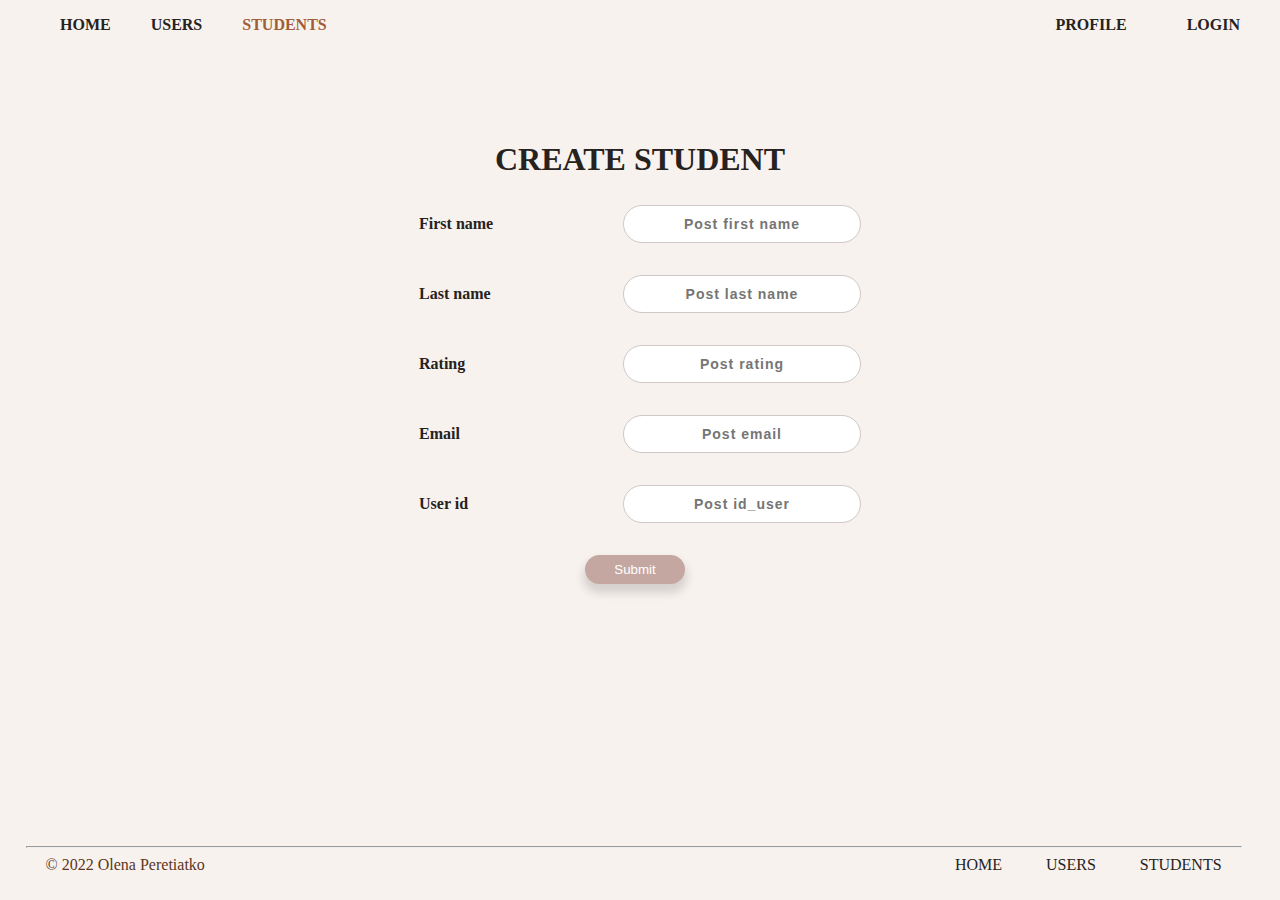
<file: addStudent.html>
<!DOCTYPE html>
<html lang="en">
<head>
    <meta charset="UTF-8" name="viewport" content="width=device-width, initial-scale=1">
    <title>Title</title>
    <link rel="stylesheet" href="css/styles.css">
    <link rel="stylesheet" href="css/users.css">
</head>
<body>
<header>
    <nav>
        <ul>
            <li><a href="index.html">Home</a>
            <li><a href="users.html">Users</a></li>
            <li class="right"><a href="login.html">Login</a></li>
            <li class="active"><a href="students.html">Students</a></li>
            <li class="right"><a href="profile.html">Profile</a></li>
        </ul>
    </nav>
</header>
<main class="content editContent">
    <h1>CREATE STUDENT</h1>

    <form method="post">
        <div class="form-group">
            <label>First name</label>
            <input type="text" name="name_student"
                   placeholder="Post first name" class="form-control">
        </div>
        <div class="form-group">
            <label>Last name</label>
            <input type="text" name="last_name_student"
                   placeholder="Post last name" class="form-control">
        </div>
        <div class="form-group">
            <label>Rating</label>
            <input type="text" name="rating"
                   placeholder="Post rating" class="form-control">
        </div>
        <div class="form-group">
            <label>Email</label>
            <input type="text" name="email"
                   placeholder="Post email" class="form-control">
        </div>
        <div class="form-group">
            <label>User id</label>
            <input type="text" name="id_user"
                   placeholder="Post id_user" class="form-control">
        </div>

        <div class="myBtn">
            <button type="submit" class="btn btn-primary">Submit</button>
        </div>
    </form>
</main>
<footer>
    <hr>
    <span>&copy; 2022 Olena Peretiatko</span>
    <nav class="navigation">
        <a href="#">Home</a>
        <a href="#">Users</a>
        <a href="#">Students</a>
    </nav>
</footer>
</body>
</html>
</file>
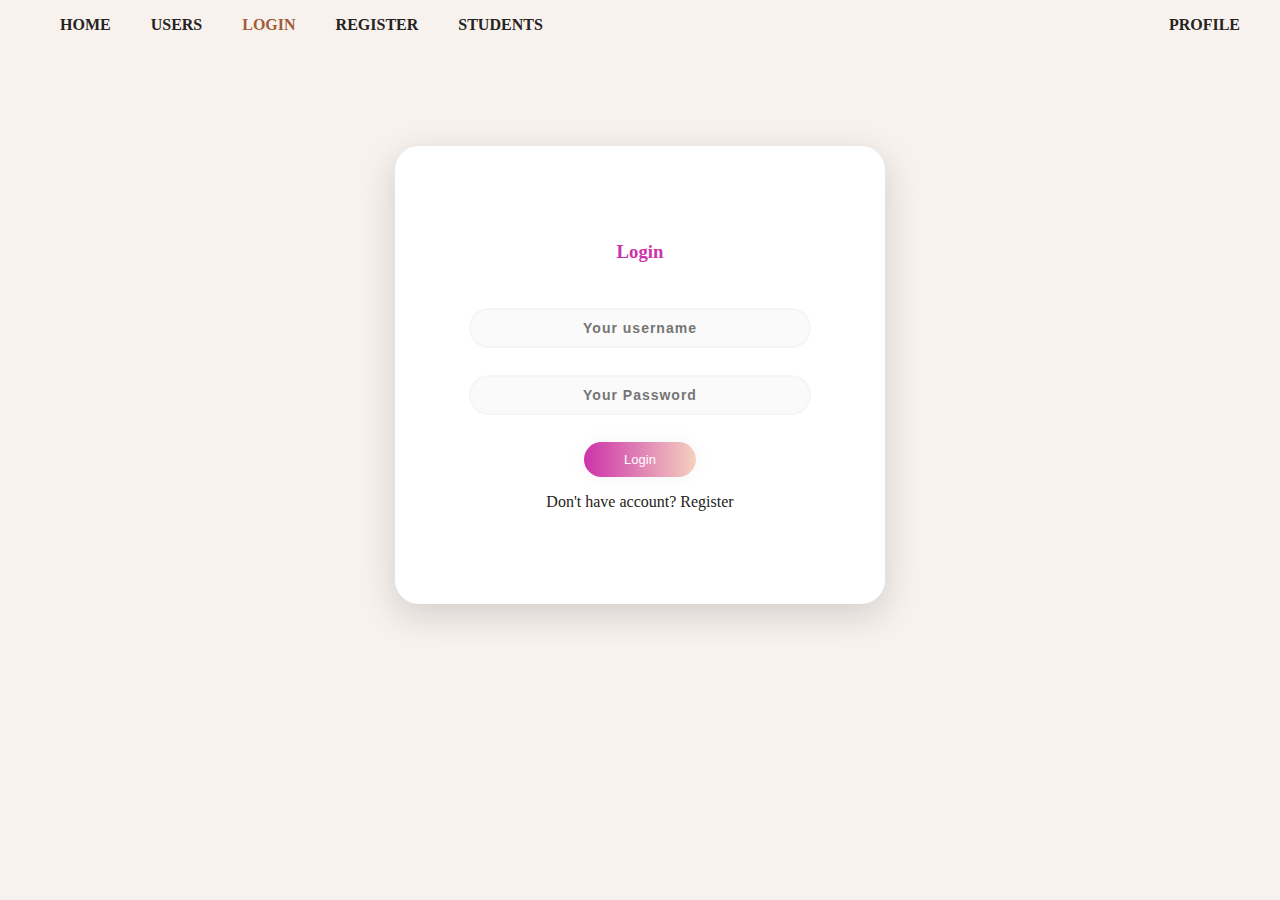
<file: login.html>
<!DOCTYPE html>
<html lang="en">
<head>
    <link rel="stylesheet" href="css/styles.css">
    <link rel="stylesheet" href="css/login.css">
    <meta charset="UTF-8" name="viewport" content="width=device-width, initial-scale=1">
    <title>Title</title>
</head>
<body>
<header>
    <nav>
        <ul>
            <li><a href="index.html">Home</a>
            <li><a href="users.html">Users</a></li>
            <li class="active"><a href="login.html">Login</a></li>
            <li><a href="register.html">Register</a></li>
            <li><a href="students.html">Students</a></li>
            <div class="right">
                <li class="right"><a href="profile.html">Profile</a></li>
            </div>
        </ul>
    </nav>
</header>
<main id="login">
    <div>
        <h3 class="title">Login</h3>

        <form method="POST" action="/login">
            <input type="text" name="username" placeholder="Your username" autofocus="">
            <input type="password" name="password" placeholder="Your Password">
            <button>Login</button>
            <p>Don't have account? <a href="register.html">Register</a></p>
        </form>

    </div>
</main>

</body>
</html>
</file>
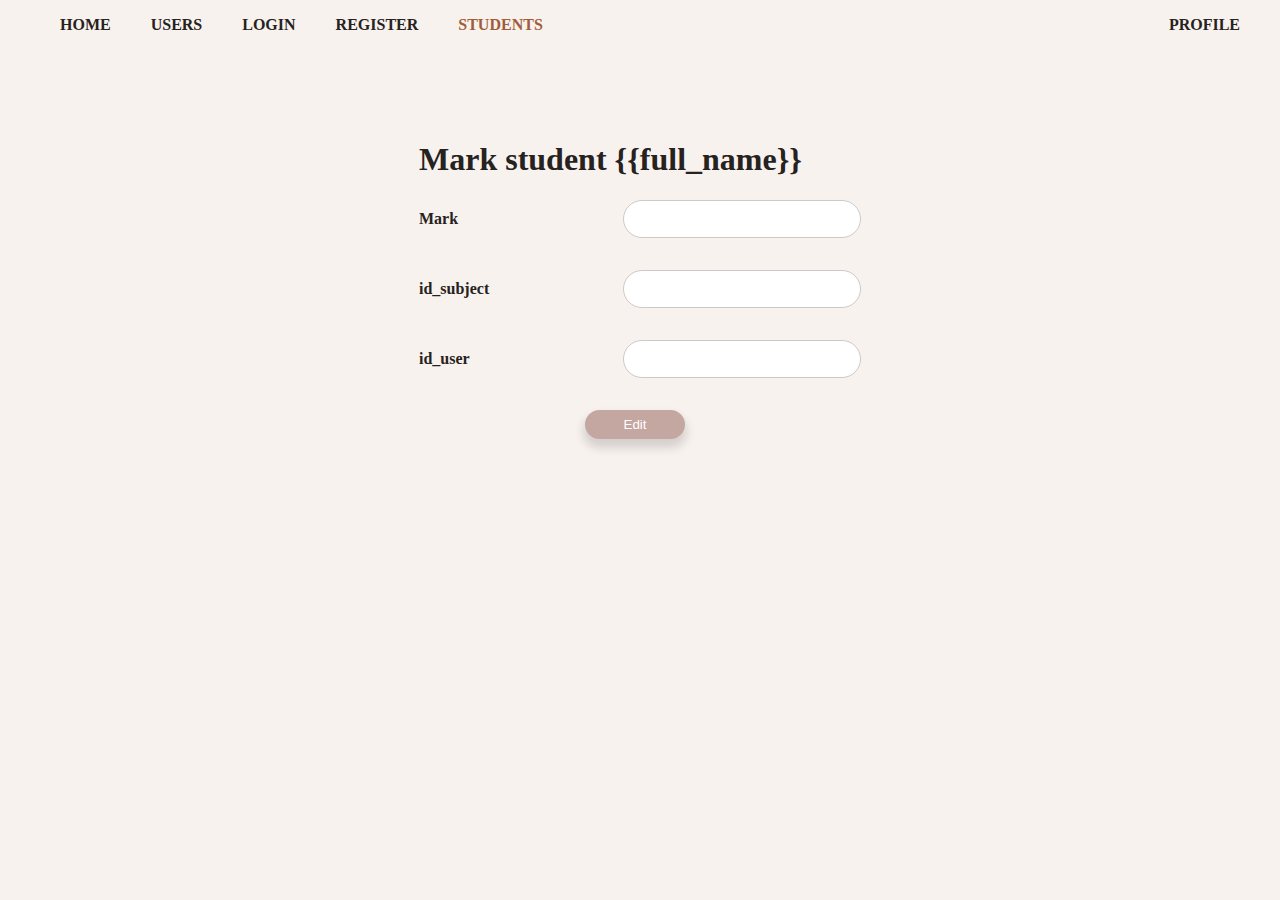
<file: mark.html>
<!DOCTYPE html>
<html lang="en">
<head>
    <meta charset="UTF-8" name="viewport" content="width=device-width, initial-scale=1">
    <title>Title</title>
    <link rel="stylesheet" href="css/styles.css">
    <link rel="stylesheet" href="css/users.css">
</head>
<body>
<header>
    <nav>
        <ul>
            <li><a href="/">Home</a>
            <li><a href="users.html">Users</a></li>
            <li><a href="login.html">Login</a></li>
            <li><a href="register.html">Register</a></li>
            <li class="active"><a href="students.html">Students</a></li>
            <div class="right">
                <li class="right"><a href="profile.html">Profile</a></li>
            </div>
        </ul>
    </nav>
</header>
<main class="content editContent">
    <form method="post">
        <h1>Mark student {{full_name}} </h1>
        <div class="form-group">
            <label>Mark</label>
            <input type="text" name="grade"
                   class="form-control">
        </div>
        <div class="form-group">
            <label>id_subject</label>
            <input type="text" name="id_subject"
                   class="form-control">
        </div>
        <div class="form-group">
            <label>id_user</label>
            <input type="text" name="id_user"
                   class="form-control">
        </div>
        <div class="myBtn">
            <button type="submit" class="btn btn-primary">Edit</button>
        </div>
    </form>
</main>

</body>
</html>
</file>
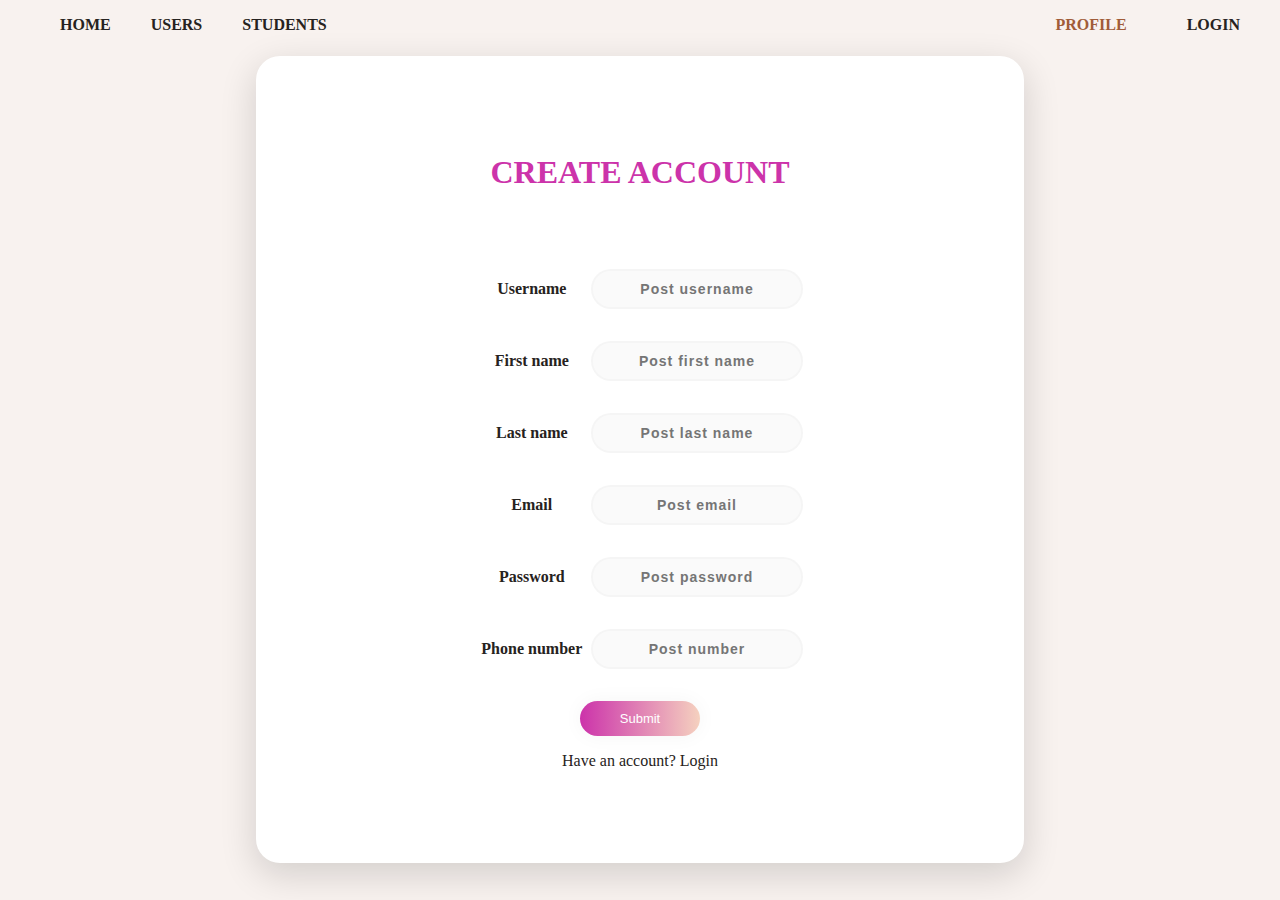
<file: register.html>
<!DOCTYPE html>
<html lang="en">
<head>
    <meta charset="UTF-8" name="viewport" content="width=device-width, initial-scale=1">
    <title>Title</title>
    <link rel="stylesheet" href="css/styles.css">
    <link rel="stylesheet" href="css/login.css">
</head>
<body>
<header>
    <nav>
        <ul>
            <li><a href="index.html">Home</a>
            <li><a href="users.html">Users</a></li>
            <li class="right"><a href="login.html">Login</a></li>
            <li><a href="students.html">Students</a></li>
            <li class="right active"><a href="profile.html">Profile</a></li>
        </ul>
    </nav>
</header>
<main id="register">
    <h1 class="title">CREATE ACCOUNT</h1>

    <form method="post">
        <div class="form-group">
            <label>Username</label>
            <input type="text" name="username"
                   placeholder="Post username" class="form-control">
        </div>
        <div class="form-group">
            <label>First name</label>
            <input type="text" name="first_name"
                   placeholder="Post first name" class="form-control">
        </div>
        <div class="form-group">
            <label>Last name</label>
            <input type="text" name="last_name"
                   placeholder="Post last name" class="form-control">
        </div>
        <div class="form-group">
            <label>Email</label>
            <input type="text" name="email"
                   placeholder="Post email" class="form-control">
        </div>
        <div class="form-group">
            <label>Password</label>
            <input type="text" name="password"
                   placeholder="Post password" class="form-control">
        </div>
        <div class="form-group">
            <label>Phone number</label>
            <input type="text" name="phone"
                   placeholder="Post number" class="form-control">
        </div>

        <div class="form-group">
            <button type="submit" class="btn btn-primary">Submit</button>
        </div>
        <p>Have an account? <a href="login.html">Login</a></p>
    </form>
</main>

</body>
</html>
</file>
<file: css/styles.css>
body {
    margin: 0;
    background-color: #f8f2ef;
    font-family: 'Times New Roman', sans-serif;
    color: #262220;
}

div.form-group {
    margin: 5px 0;
}

header {
    font-weight: 700;
    height: 40px;
}

.content {
    padding: 0 3%;
}

nav ul li {
    float: left;
    list-style: none;
    margin: 0 20px;
}

.right {
    float: right;
}

.right > a {
    margin-right: 20px;
}

.active > a {
    color: #a15c38;
}

a {
    color: #262220;
    text-decoration: none;
}

nav a {
    text-transform: uppercase;
}

form {
    display: inline-block;
}

button, input[type="submit"] {
    margin-right: 10px;
    background-color: #c4a7a1;
    box-shadow: 0 7px 10px 2px rgba(0, 0, 0, 0.14);
    padding: 7px 12px;
    border: none;
    border-radius: 20px;
    color: white;
    font-family: "Noto Sans Cham", sans-serif;
}

label {
    display: inline-block;
    width: 110px;
    font-weight: 700;
}

.myBtn > button {
    width: 100px;
}

#profile > div {
    padding-top: 80px;
    font-size: 18px;
}

#profile {
    background: url('https://olenaperetiatko.github.io/student_rating_project_lab1/img/profileImg.jpg') center;
    background-size: cover;
    height: 600px;
}

h2 {
    letter-spacing: 1px;
    color: #a15c38;
}

footer {
    right: 0;
    left: 0;
    width: 95%;
    position: absolute;
    bottom: 0;
    color: #5b3623;
    padding: 2%;
    margin-top: 10%;
}

.navigation {
    float: right;
}

footer > span, .navigation > a {
    padding: 20px;
}

#profileFooter {
    margin-top: 0;
}

.content {
    margin-top: 3%;
}
</file>
<file: css/users.css>
.contentLeft {
    display: inline-block;
}

label {
    display: inline-block;
    width: 200px;
}

.editContent {
    margin-top: 5%;
    display: flex;
    flex-direction: column;
    justify-content: center;
    align-items: center;

}

.form-group > input{
    font-weight: 700;
    font-size: 14px;
    letter-spacing: 1px;
    background: white;
    padding: 10px 20px;
    border-radius: 20px;
    outline: none;
    box-sizing: border-box;
    text-align: center;
    margin-bottom: 27px;
    border: 1px solid #cec9c9
}

.myBtn {
    text-align: center;
}
.myBtnsRight{
    float: right;
}
.myBtnsRight button, .myBtnsRight form, .myBtnsRight input{
    width: 180px;
    margin-bottom: 3px;
}
.student > .contentLeft{
    height: 160px;
}
</file>
<file: css/login.css>
main {
    background-color: #FFFFFF;
    text-align: center;
    padding: 6% 20px;
    border-radius: 1.5em;
    box-shadow: 0px 11px 35px 2px rgba(0, 0, 0, 0.14);
}
#login{
    width: 450px;
    margin: 7% auto;
}
#register{
    margin: 0 20%;
}
#register input{
    width: 60%;
}
#login input{
    width: 76%;
}
.title {
    margin-bottom: 10%;
    text-align: center;
    color: #c3a;
}

input {
    color: rgb(38, 50, 56);
    font-weight: 700;
    font-size: 14px;
    letter-spacing: 1px;
    background: rgba(136, 126, 126, 0.04);
    padding: 10px 20px;
    border-radius: 20px;
    outline: none;
    box-sizing: border-box;
    border: 2px solid rgba(0, 0, 0, 0.02);
    text-align: center;
    margin-bottom: 27px;
}


button {
    display: block;
    border-radius: 5em;
    color: #fff;
    background: linear-gradient(to right, #c3a, #f5d1bf);
    border: 0;
    padding: 10px 40px;
    font-family: 'Ubuntu', sans-serif;
    margin: auto;
    font-size: 13px;
    box-shadow: 0 0 20px 1px rgba(0, 0, 0, 0.04);
}
</file>
